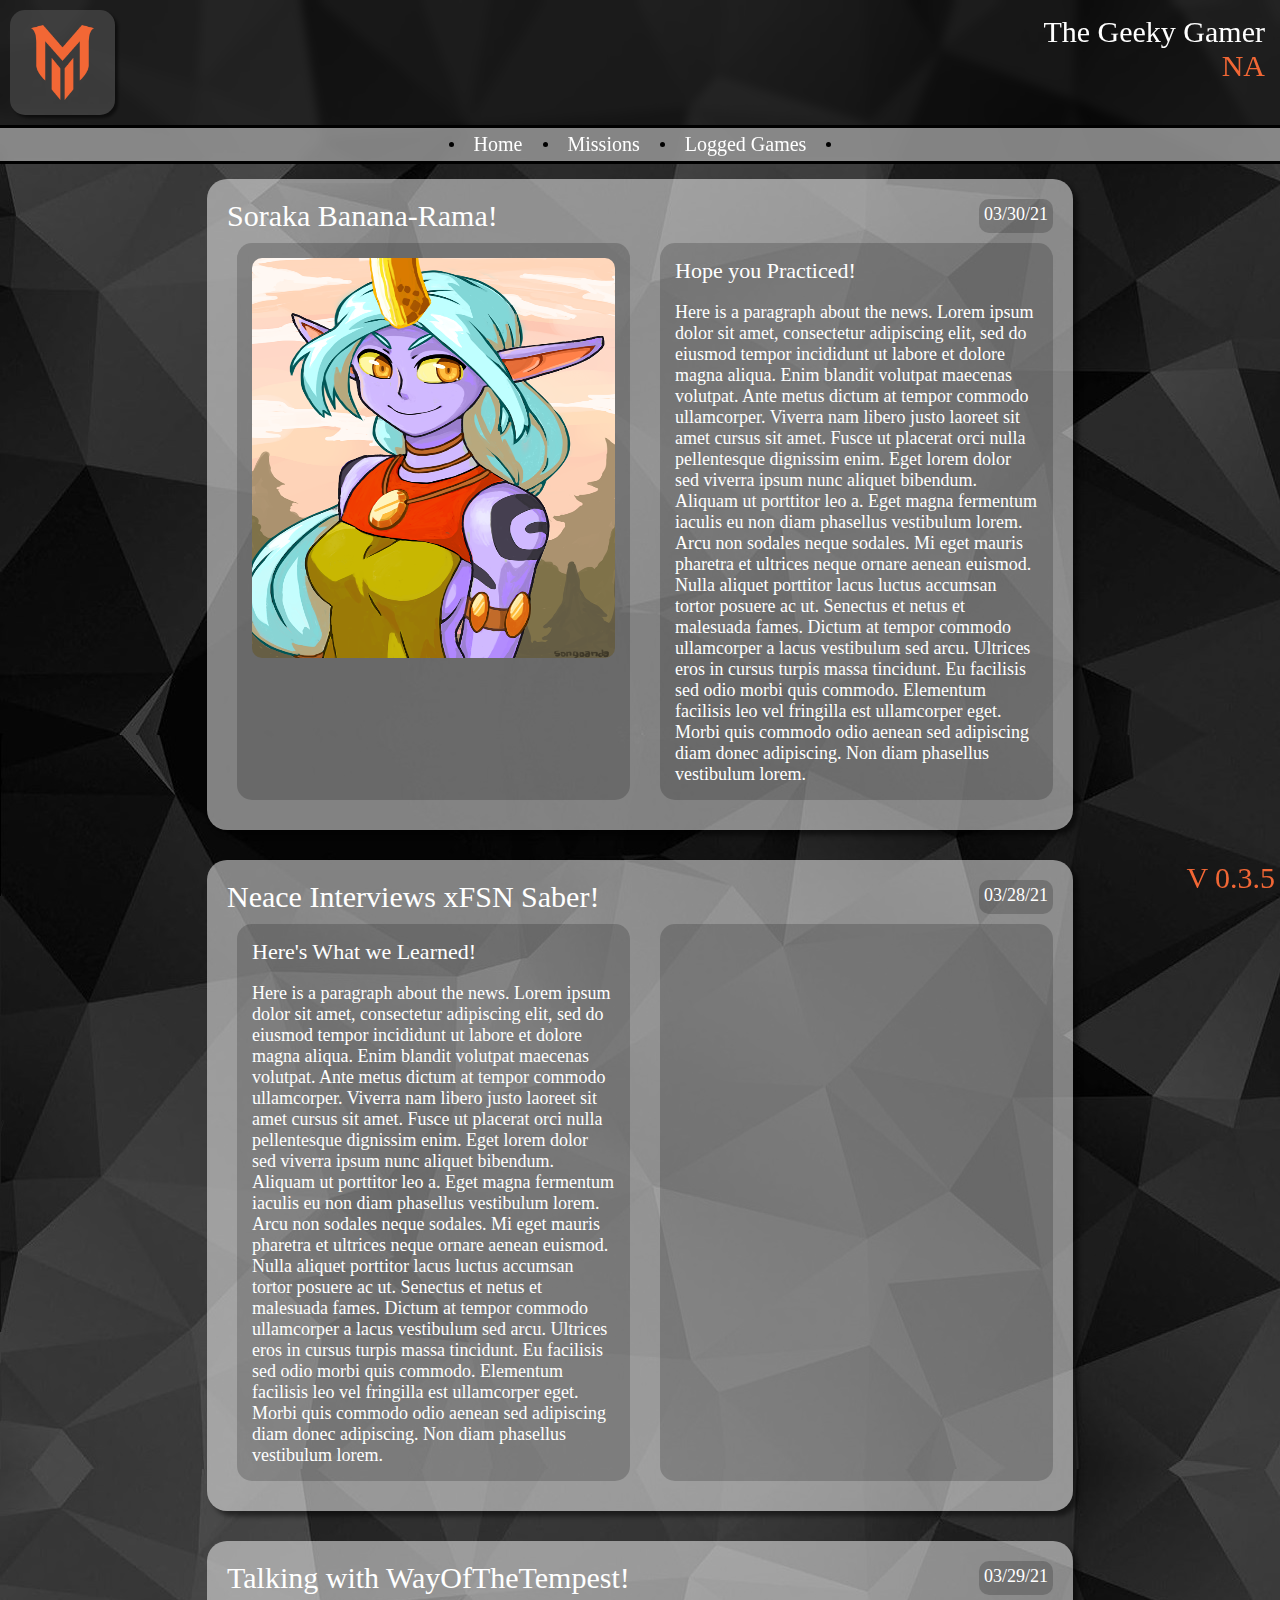
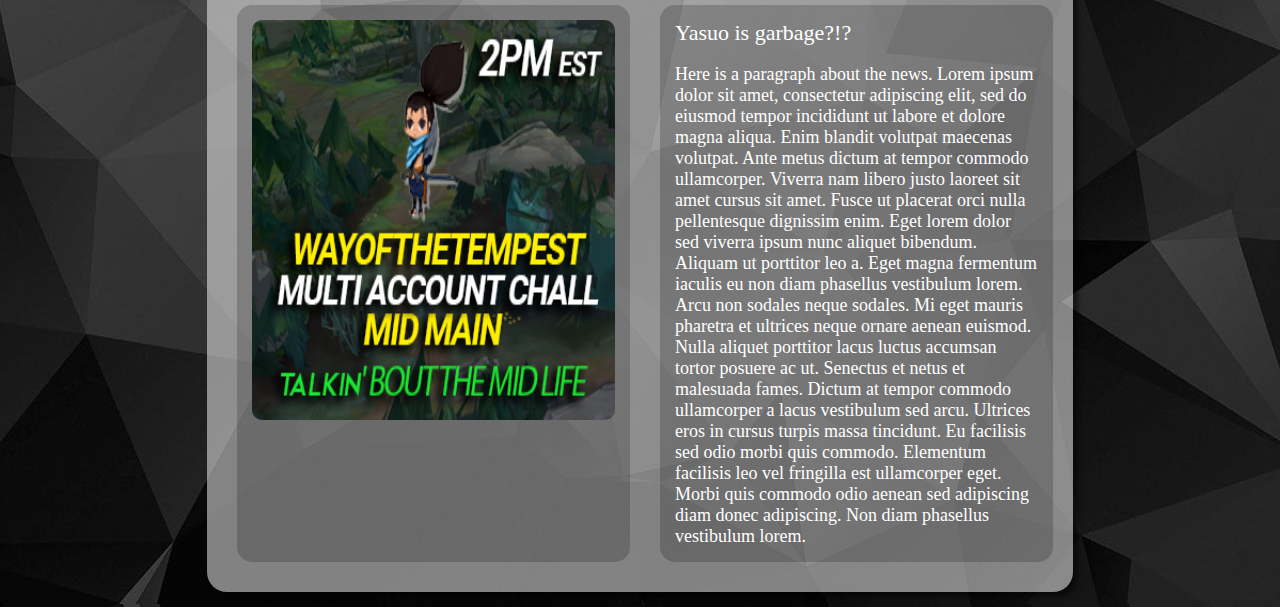
<file: index.html>
<!DOCTYPE=html>
<html>

<head>

	<title>Macro-Mentor Web App</title>
	<meta charset="utf-8">
	<link rel="stylesheet" href="style.css">
	<link rel="icon" href="logo.png">

</head>

<body>

	<header>
		
		<div class="header">

			<div class="header-div">

				<div class="text-div-left">
					<img src="logo.png">
				</div>

			</div>

			<div class="header-div">

				<div class="text-div-right">
					<span class="header-text">The Geeky Gamer</span><br/>
					<span class="header-text" style="color: #F26735;">NA</span>
				</div>

			</div>

			<div class="nav-div">

				<div class="link-container">
				
					<div class="link-bar"></div>

					<div class="nav-link">
						<a href="index.html">Home</a>
					</div>

					<div class="link-bar"></div>

					<div class="nav-link">
						<a href="missions.html">Missions</a>
					</div>

					<div class="link-bar"></div>
				
					<div class="nav-link">
						<a href="gamelogs.html">Logged Games</a>
					</div>

					<div class="link-bar"></div>
				
				</div>

			</div>

		</div>

	</header>

	<main>
		
		<div class="content-main">

			<div class="content-container">

				<div class="headline">

					<div>
						<span class="header-text">Soraka Banana-Rama!</span>
					</div>

					<div class="date-container">
						<span class="body-text">03/30/21</span>
					</div>

				</div>

				<div class="image-container">

					<div class="image-div">
						<img src="soraka.png">
					</div>

					<div class="description-div">
			
						<span class="header2-text">Hope you Practiced!</span>

						<div class="paragraph-container">
							<br><span class="body-text">
								Here is a paragraph about the news. Lorem ipsum dolor sit amet, consectetur adipiscing elit, 
								sed do eiusmod tempor incididunt ut labore et dolore magna aliqua. Enim blandit volutpat 
								maecenas volutpat. Ante metus dictum at tempor commodo ullamcorper. Viverra nam libero justo 
								laoreet sit amet cursus sit amet. Fusce ut placerat orci nulla pellentesque dignissim enim. 
								Eget lorem dolor sed viverra ipsum nunc aliquet bibendum. Aliquam ut porttitor leo a. Eget 
								magna fermentum iaculis eu non diam phasellus vestibulum lorem. Arcu non sodales neque 
								sodales. Mi eget mauris pharetra et ultrices neque ornare aenean euismod. Nulla aliquet 
								porttitor lacus luctus accumsan tortor posuere ac ut. Senectus et netus et malesuada fames. 
								Dictum at tempor commodo ullamcorper a lacus vestibulum sed arcu. Ultrices eros in cursus 
								turpis massa tincidunt. Eu facilisis sed odio morbi quis commodo. Elementum facilisis leo vel 
								fringilla est ullamcorper eget. Morbi quis commodo odio aenean sed adipiscing diam donec adipiscing. 
								Non diam phasellus vestibulum lorem.
							</span>
						</div>
				
					</div>
			
				</div>
			
			</div>

			<div class="content-container">

				<div class="headline">

					<div>
						<span class="header-text">Neace Interviews xFSN Saber!</span>
					</div>

					<div class="date-container">
						<span class="body-text">03/28/21</span>
					</div>

				</div>

				<div class="image-container">

					<div class="description-div">
			
						<span class="header2-text">Here's What we Learned!</span>

						<div class="paragraph-container">
							<br><span class="body-text">
								Here is a paragraph about the news. Lorem ipsum dolor sit amet, consectetur adipiscing elit, 
								sed do eiusmod tempor incididunt ut labore et dolore magna aliqua. Enim blandit volutpat 
								maecenas volutpat. Ante metus dictum at tempor commodo ullamcorper. Viverra nam libero justo 
								laoreet sit amet cursus sit amet. Fusce ut placerat orci nulla pellentesque dignissim enim. 
								Eget lorem dolor sed viverra ipsum nunc aliquet bibendum. Aliquam ut porttitor leo a. Eget 
								magna fermentum iaculis eu non diam phasellus vestibulum lorem. Arcu non sodales neque 
								sodales. Mi eget mauris pharetra et ultrices neque ornare aenean euismod. Nulla aliquet 
								porttitor lacus luctus accumsan tortor posuere ac ut. Senectus et netus et malesuada fames. 
								Dictum at tempor commodo ullamcorper a lacus vestibulum sed arcu. Ultrices eros in cursus 
								turpis massa tincidunt. Eu facilisis sed odio morbi quis commodo. Elementum facilisis leo vel 
								fringilla est ullamcorper eget. Morbi quis commodo odio aenean sed adipiscing diam donec adipiscing. 
								Non diam phasellus vestibulum lorem.
							</span>
						</div>
				
					</div>

					<div class="image-div">
						<iframe width="100%" height="100%" src="https://www.youtube.com/embed/CzTaiE0DEK4" title="YouTube video player" frameborder="0" allow="accelerometer; autoplay; clipboard-write; encrypted-media; gyroscope; picture-in-picture" allowfullscreen></iframe>
					</div>
			
				</div>
			
			</div>

			<div class="content-container">

				<div class="headline">

					<div>
						<span class="header-text">Talking with WayOfTheTempest!</span>
					</div>

					<div class="date-container">
						<span class="body-text">03/29/21</span>
					</div>

				</div>

				<div class="image-container">

					<div class="image-div">
						<img src="wayofthetempest.png">
					</div>

					<div class="description-div">
			
						<span class="header2-text">Yasuo is garbage?!?</span>

						<div class="paragraph-container">
							<br><span class="body-text">
								Here is a paragraph about the news. Lorem ipsum dolor sit amet, consectetur adipiscing elit, 
								sed do eiusmod tempor incididunt ut labore et dolore magna aliqua. Enim blandit volutpat 
								maecenas volutpat. Ante metus dictum at tempor commodo ullamcorper. Viverra nam libero justo 
								laoreet sit amet cursus sit amet. Fusce ut placerat orci nulla pellentesque dignissim enim. 
								Eget lorem dolor sed viverra ipsum nunc aliquet bibendum. Aliquam ut porttitor leo a. Eget 
								magna fermentum iaculis eu non diam phasellus vestibulum lorem. Arcu non sodales neque 
								sodales. Mi eget mauris pharetra et ultrices neque ornare aenean euismod. Nulla aliquet 
								porttitor lacus luctus accumsan tortor posuere ac ut. Senectus et netus et malesuada fames. 
								Dictum at tempor commodo ullamcorper a lacus vestibulum sed arcu. Ultrices eros in cursus 
								turpis massa tincidunt. Eu facilisis sed odio morbi quis commodo. Elementum facilisis leo vel 
								fringilla est ullamcorper eget. Morbi quis commodo odio aenean sed adipiscing diam donec adipiscing. 
								Non diam phasellus vestibulum lorem.
							</span>
						</div>
				
					</div>
			
				</div>
			
			</div>

		</div>

	</main>

	<footer>
		<div class="version-float header-text" style="color: #F26735;">V 0.3.5</div>
	</footer>

</body>

<script type="text/javascript" src="script.js"></script>

</html>
</file>
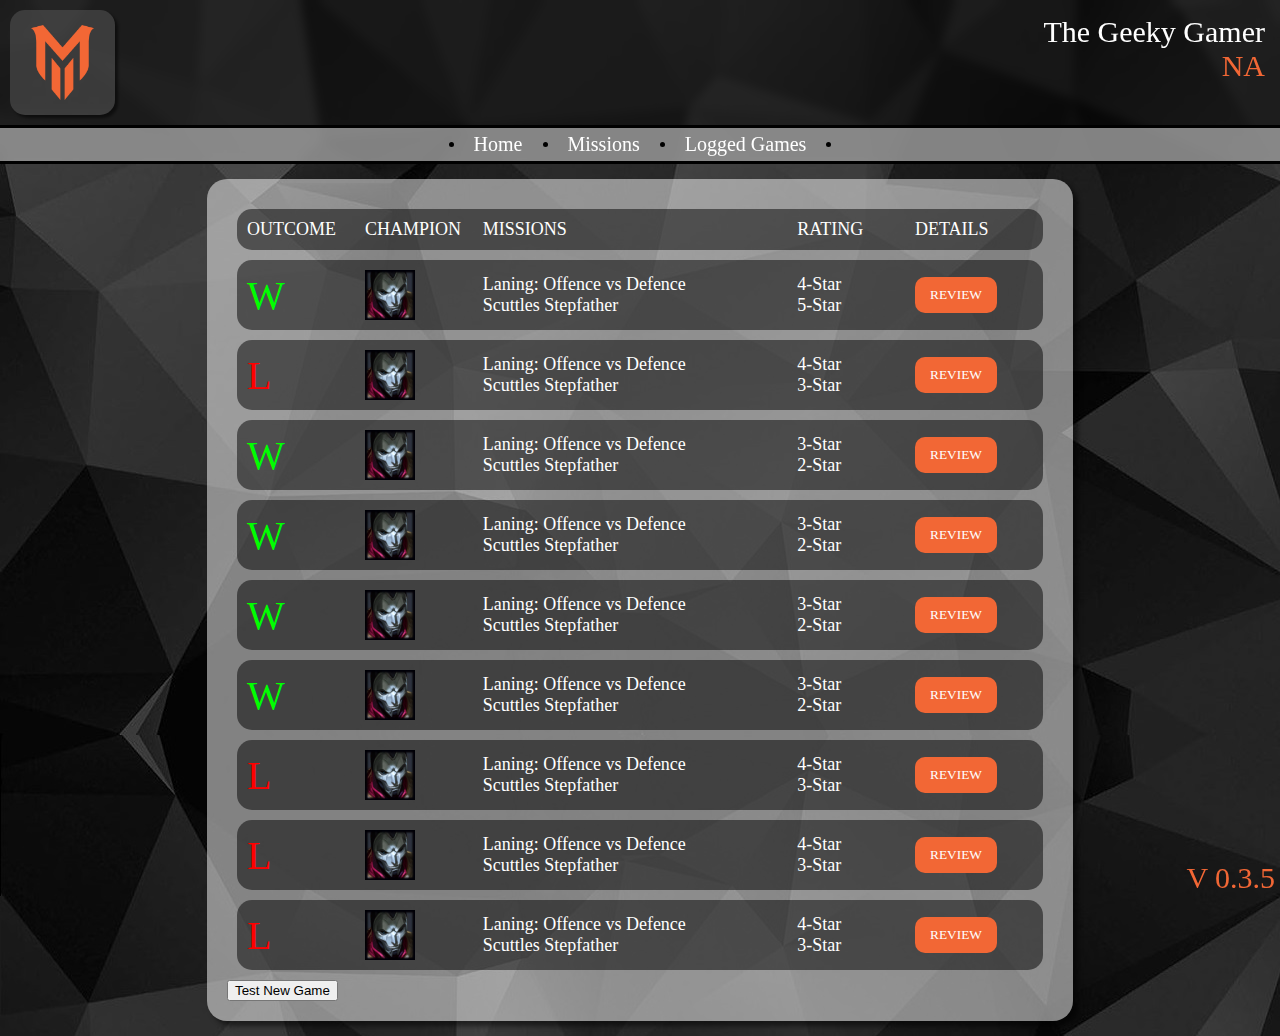
<file: gamelogs.html>
<!DOCTYPE=html>
<html>

<head>

	<title>Macro-Mentor Web App</title>
	<meta charset="utf-8">
	<link rel="stylesheet" href="style.css">
	<link rel="icon" href="logo.png">

</head>

<body>

	<div id="new-game-window">
		<div id="foreground-window">
			<form id="survey-form" method="POST" onSubmit="confirmPage" class="body-text">

				<div class="form-box" id="grid-00">
					<label id="dropdown-label" for="number">ROLE:</label>
					<select id="dropdown" required>
						<option selected value>TOP</option>
						<option value>BOT</option>
						<option value>MID</option>
						<option value>SUP</option>
						<option value>JNG</option>
					</select>
				</div>

				<div class="form-box" id="grid-01">
					<label id="name-label" for="name">Ranked:</label>
					<input type="checkbox" id="ranked" name="ranked" value="ranked" required><br>
					<label id="name-label" for="name">Victory:</label>
					<input type="checkbox" id="victory" name="victory" value="victory" required>
				</div>

				<div class="form-box" id="grid-02">
					<span>Rate and describe your main mission performance.</span>
					<input type="range" id="myRange" value="90">
					<br>
					<textarea class="textbox" id="short-response" required>
					</textarea>
				</div>

				<div class="form-box" id="grid-03">
					<span>Rate and describe your side mission performance.</span>
					<input type="range" id="myRange" value="90">
					<br>
					<textarea class="textbox" id="short-response" required>
					</textarea>
				</div>

				<div class="form-box" id="grid-04">
					<span>Key take-aways and general notes.</span><br>
					<textarea class="textbox" id="short-response" required>
					</textarea><br>
					<button type="button" id="submit-form" onclick="newGameWindow()">SUBMIT</button>
				</div>

			</form>
		</div>
	</div>

	<header>
		
		<div class="header">

			<div class="header-div">

				<div class="text-div-left">
					<img src="logo.png">
				</div>

			</div>

			<div class="header-div">

				<div class="text-div-right">
					<span class="header-text">The Geeky Gamer</span><br/>
					<span class="header-text" style="color: #F26735;">NA</span>
				</div>

			</div>

			<div class="nav-div">

				<div class="link-container">
				
					<div class="link-bar"></div>

					<div class="nav-link">
						<a href="index.html">Home</a>
					</div>

					<div class="link-bar"></div>

					<div class="nav-link">
						<a href="missions.html">Missions</a>
					</div>

					<div class="link-bar"></div>
				
					<div class="nav-link">
						<a href="gamelogs.html">Logged Games</a>
					</div>

					<div class="link-bar"></div>
				
				</div>

			</div>

		</div>

	</header>

	<main>
		
		<div class="content-main">

			<div class="content-container">

				<div class="game-log-title">

					<div>
						<span class="body-text">OUTCOME</span>
					</div>

					<div>
						<span class="body-text">CHAMPION</span>
					</div>

					<div>
						<span class="body-text">MISSIONS</span>
					</div>

					<div>
						<span class="body-text">RATING</span>
					</div>

					<div>
						<span class="body-text">DETAILS</span>
					</div>

				</div>

				<div class="game-log-container">

					<div class="game-log">

						<div class="log-column-one">
							<span style="font-size: 40px; color: #0f0;">W</span>
						</div>

						<div class="log-column-two">
							<img src="jhin.png">
						</div>

						<div class="log-column-three">
							<span class="body-text">Laning: Offence vs Defence</span><br>
							<span class="body-text">Scuttles Stepfather</span>
						</div>

						<div class="log-column-four">
							<span class="body-text">4-Star</span><br>
							<span class="body-text">5-Star</span>
						</div>

						<div class="log-column-five">
							<button type="button" id="review-game">REVIEW</button>
						</div>

					</div>

					<div id="review-log-window">

						<div class="review-grid-container">

							<div class="review-div" style="text-align: center;">
								<span class="header-text">MAIN MISSION:</span>
							</div>

							<div class="review-div">
								<span class="body-text">
									I felt like this game went really well. I pressured my laner constantly throughout the game.
									He couldn't step up to the wave without getting harrassed, I got ganked and backed off offence,
									which led to my shitting a brick mid-game. I still need to work on reacting faster to when my
									opponent makes a play.
								</span>
							</div>

						</div>

						<div class="review-grid-container">

							<div class="review-div" style="text-align: center;">
								<span class="header-text">SIDE MISSION:</span>
							</div>

							<div class="review-div">
								<span class="body-text">
									One good thing that comes with pairing these two missions is, when I am doing well with my
									offence/defence I can contest scuttle way easier. I won a lvl 3 fight and forced my laner to back,
									this gave me time to ping the jungler to scuttle and we killed the enemy jg and took scuttle. Not
									only did I make a play for myself, but gave the jg a lead as well. Great Game.
								</span>
							</div>

						</div>

						<div class="review-grid-container">
							
							<div class="review-div" style="text-align: center;">
								<span class="header-text">MATCH NOTES:</span>
							</div>
							
							<div class="review-div">
								<span class="body-text">
									Some key take aways from this match have to be my late game decision making. I kept the pace from my early game
									advantage. When focusing on being so decisive in lane it really opens up the ability to really
									start forcing things to happen later in the game. All in all a GREAT GAME. Thank you Neace!
								</span>
							</div>
						
						</div>
						
						<div class="review-grid-container review-violations">
							
							<span class="body-text vio-span" style="color: #F26735;">VIOLATIONS:</span>
							<span class="body-text vio-span">Camera Lock</span>
							<span class="body-text vio-span">Chatterbox</span>
							<span class="body-text vio-span">Hand Leveler</span>

						</div>

					</div>
				
				</div>

				<div class="game-log-container">

					<div class="game-log">

						<div class="log-column-one">
							<span style="font-size: 40px; color: #f00;">L</span>
						</div>

						<div class="log-column-two">
							<img src="jhin.png">
						</div>

						<div class="log-column-three">
							<span class="body-text">Laning: Offence vs Defence</span><br>
							<span class="body-text">Scuttles Stepfather</span>
						</div>

						<div class="log-column-four">
							<span class="body-text">4-Star</span><br>
							<span class="body-text">3-Star</span>
						</div>

						<div class="log-column-five">
							<button type="button" id="review-game">REVIEW</button>
						</div>

					</div>

					<div id="review-log-window">

						<div class="review-grid-container">

							<div class="review-div" style="text-align: center;">
								<span class="header-text">MAIN MISSION:</span>
							</div>

							<div class="review-div">
								<span class="body-text">
									I felt like this game went really well. I pressured my laner constantly throughout the game.
									He couldn't step up to the wave without getting harrassed, I got ganked and backed off offence,
									which led to my shitting a brick mid-game. I still need to work on reacting faster to when my
									opponent makes a play.
								</span>
							</div>

						</div>

						<div class="review-grid-container">

							<div class="review-div" style="text-align: center;">
								<span class="header-text">SIDE MISSION:</span>
							</div>

							<div class="review-div">
								<span class="body-text">
									One good thing that comes with pairing these two missions is, when I am doing well with my
									offence/defence I can contest scuttle way easier. I won a lvl 3 fight and forced my laner to back,
									this gave me time to ping the jungler to scuttle and we killed the enemy jg and took scuttle. Not
									only did I make a play for myself, but gave the jg a lead as well. Great Game.
								</span>
							</div>

						</div>

						<div class="review-grid-container">
							
							<div class="review-div" style="text-align: center;">
								<span class="header-text">MATCH NOTES:</span>
							</div>
							
							<div class="review-div">
								<span class="body-text">
									Some key take aways from this match have to be my late game decision making. I kept the pace from my early game
									advantage. When focusing on being so decisive in lane it really opens up the ability to really
									start forcing things to happen later in the game. All in all a GREAT GAME. Thank you Neace!
								</span>
							</div>
						
						</div>
						
						<div class="review-grid-container review-violations">
							
							<span class="body-text vio-span" style="color: #F26735;">VIOLATIONS:</span>
							<span class="body-text vio-span">Camera Lock</span>
							<span class="body-text vio-span">Chatterbox</span>
							<span class="body-text vio-span">Hand Leveler</span>

						</div>

					</div>

				</div>

				<div class="game-log-container">
					
					<div class="game-log">

						<div class="log-column-one">
							<span style="font-size: 40px; color: #0f0;">W</span>
						</div>

						<div class="log-column-two">
							<img src="jhin.png">
						</div>

						<div class="log-column-three">
							<span class="body-text">Laning: Offence vs Defence</span><br>
							<span class="body-text">Scuttles Stepfather</span>
						</div>

						<div class="log-column-four">
							<span class="body-text">3-Star</span><br>
							<span class="body-text">2-Star</span>
						</div>

						<div class="log-column-five">
							<button type="button" id="review-game">REVIEW</button>
						</div>

					</div>

					<div id="review-log-window">

						<div class="review-grid-container">

							<div class="review-div" style="text-align: center;">
								<span class="header-text">MAIN MISSION:</span>
							</div>

							<div class="review-div">
								<span class="body-text">
									I felt like this game went really well. I pressured my laner constantly throughout the game.
									He couldn't step up to the wave without getting harrassed, I got ganked and backed off offence,
									which led to my shitting a brick mid-game. I still need to work on reacting faster to when my
									opponent makes a play.
								</span>
							</div>

						</div>

						<div class="review-grid-container">

							<div class="review-div" style="text-align: center;">
								<span class="header-text">SIDE MISSION:</span>
							</div>

							<div class="review-div">
								<span class="body-text">
									One good thing that comes with pairing these two missions is, when I am doing well with my
									offence/defence I can contest scuttle way easier. I won a lvl 3 fight and forced my laner to back,
									this gave me time to ping the jungler to scuttle and we killed the enemy jg and took scuttle. Not
									only did I make a play for myself, but gave the jg a lead as well. Great Game.
								</span>
							</div>

						</div>

						<div class="review-grid-container">
							
							<div class="review-div" style="text-align: center;">
								<span class="header-text">MATCH NOTES:</span>
							</div>
							
							<div class="review-div">
								<span class="body-text">
									Some key take aways from this match have to be my late game decision making. I kept the pace from my early game
									advantage. When focusing on being so decisive in lane it really opens up the ability to really
									start forcing things to happen later in the game. All in all a GREAT GAME. Thank you Neace!
								</span>
							</div>
						
						</div>
						
						<div class="review-grid-container review-violations">
							
							<span class="body-text vio-span" style="color: #F26735;">VIOLATIONS:</span>
							<span class="body-text vio-span">Camera Lock</span>
							<span class="body-text vio-span">Chatterbox</span>
							<span class="body-text vio-span">Hand Leveler</span>

						</div>

					</div>

				</div>

				<div class="game-log-container">
					
					<div class="game-log">

						<div class="log-column-one">
							<span style="font-size: 40px; color: #0f0;">W</span>
						</div>

						<div class="log-column-two">
							<img src="jhin.png">
						</div>

						<div class="log-column-three">
							<span class="body-text">Laning: Offence vs Defence</span><br>
							<span class="body-text">Scuttles Stepfather</span>
						</div>

						<div class="log-column-four">
							<span class="body-text">3-Star</span><br>
							<span class="body-text">2-Star</span>
						</div>

						<div class="log-column-five">
							<button type="button" id="review-game">REVIEW</button>
						</div>

					</div>

					<div id="review-log-window">

						<div class="review-grid-container">

							<div class="review-div" style="text-align: center;">
								<span class="header-text">MAIN MISSION:</span>
							</div>

							<div class="review-div">
								<span class="body-text">
									I felt like this game went really well. I pressured my laner constantly throughout the game.
									He couldn't step up to the wave without getting harrassed, I got ganked and backed off offence,
									which led to my shitting a brick mid-game. I still need to work on reacting faster to when my
									opponent makes a play.
								</span>
							</div>

						</div>

						<div class="review-grid-container">

							<div class="review-div" style="text-align: center;">
								<span class="header-text">SIDE MISSION:</span>
							</div>

							<div class="review-div">
								<span class="body-text">
									One good thing that comes with pairing these two missions is, when I am doing well with my
									offence/defence I can contest scuttle way easier. I won a lvl 3 fight and forced my laner to back,
									this gave me time to ping the jungler to scuttle and we killed the enemy jg and took scuttle. Not
									only did I make a play for myself, but gave the jg a lead as well. Great Game.
								</span>
							</div>

						</div>

						<div class="review-grid-container">
							
							<div class="review-div" style="text-align: center;">
								<span class="header-text">MATCH NOTES:</span>
							</div>
							
							<div class="review-div">
								<span class="body-text">
									Some key take aways from this match have to be my late game decision making. I kept the pace from my early game
									advantage. When focusing on being so decisive in lane it really opens up the ability to really
									start forcing things to happen later in the game. All in all a GREAT GAME. Thank you Neace!
								</span>
							</div>
						
						</div>
						
						<div class="review-grid-container review-violations">
							
							<span class="body-text vio-span" style="color: #F26735;">VIOLATIONS:</span>
							<span class="body-text vio-span">Camera Lock</span>
							<span class="body-text vio-span">Chatterbox</span>
							<span class="body-text vio-span">Hand Leveler</span>

						</div>

					</div>

				</div>

				<div class="game-log-container">
					
					<div class="game-log">

						<div class="log-column-one">
							<span style="font-size: 40px; color: #0f0;">W</span>
						</div>

						<div class="log-column-two">
							<img src="jhin.png">
						</div>

						<div class="log-column-three">
							<span class="body-text">Laning: Offence vs Defence</span><br>
							<span class="body-text">Scuttles Stepfather</span>
						</div>

						<div class="log-column-four">
							<span class="body-text">3-Star</span><br>
							<span class="body-text">2-Star</span>
						</div>

						<div class="log-column-five">
							<button type="button" id="review-game">REVIEW</button>
						</div>

					</div>

					<div id="review-log-window">

						<div class="review-grid-container">

							<div class="review-div" style="text-align: center;">
								<span class="header-text">MAIN MISSION:</span>
							</div>

							<div class="review-div">
								<span class="body-text">
									I felt like this game went really well. I pressured my laner constantly throughout the game.
									He couldn't step up to the wave without getting harrassed, I got ganked and backed off offence,
									which led to my shitting a brick mid-game. I still need to work on reacting faster to when my
									opponent makes a play.
								</span>
							</div>

						</div>

						<div class="review-grid-container">

							<div class="review-div" style="text-align: center;">
								<span class="header-text">SIDE MISSION:</span>
							</div>

							<div class="review-div">
								<span class="body-text">
									One good thing that comes with pairing these two missions is, when I am doing well with my
									offence/defence I can contest scuttle way easier. I won a lvl 3 fight and forced my laner to back,
									this gave me time to ping the jungler to scuttle and we killed the enemy jg and took scuttle. Not
									only did I make a play for myself, but gave the jg a lead as well. Great Game.
								</span>
							</div>

						</div>

						<div class="review-grid-container">
							
							<div class="review-div" style="text-align: center;">
								<span class="header-text">MATCH NOTES:</span>
							</div>
							
							<div class="review-div">
								<span class="body-text">
									Some key take aways from this match have to be my late game decision making. I kept the pace from my early game
									advantage. When focusing on being so decisive in lane it really opens up the ability to really
									start forcing things to happen later in the game. All in all a GREAT GAME. Thank you Neace!
								</span>
							</div>
						
						</div>
						
						<div class="review-grid-container review-violations">
							
							<span class="body-text vio-span" style="color: #F26735;">VIOLATIONS:</span>
							<span class="body-text vio-span">Camera Lock</span>
							<span class="body-text vio-span">Chatterbox</span>
							<span class="body-text vio-span">Hand Leveler</span>

						</div>

					</div>

				</div>

				<div class="game-log-container">
					
					<div class="game-log">

						<div class="log-column-one">
							<span style="font-size: 40px; color: #0f0;">W</span>
						</div>

						<div class="log-column-two">
							<img src="jhin.png">
						</div>

						<div class="log-column-three">
							<span class="body-text">Laning: Offence vs Defence</span><br>
							<span class="body-text">Scuttles Stepfather</span>
						</div>

						<div class="log-column-four">
							<span class="body-text">3-Star</span><br>
							<span class="body-text">2-Star</span>
						</div>

						<div class="log-column-five">
							<button type="button" id="review-game">REVIEW</button>
						</div>

					</div>

					<div id="review-log-window">

						<div class="review-grid-container">

							<div class="review-div" style="text-align: center;">
								<span class="header-text">MAIN MISSION:</span>
							</div>

							<div class="review-div">
								<span class="body-text">
									I felt like this game went really well. I pressured my laner constantly throughout the game.
									He couldn't step up to the wave without getting harrassed, I got ganked and backed off offence,
									which led to my shitting a brick mid-game. I still need to work on reacting faster to when my
									opponent makes a play.
								</span>
							</div>

						</div>

						<div class="review-grid-container">

							<div class="review-div" style="text-align: center;">
								<span class="header-text">SIDE MISSION:</span>
							</div>

							<div class="review-div">
								<span class="body-text">
									One good thing that comes with pairing these two missions is, when I am doing well with my
									offence/defence I can contest scuttle way easier. I won a lvl 3 fight and forced my laner to back,
									this gave me time to ping the jungler to scuttle and we killed the enemy jg and took scuttle. Not
									only did I make a play for myself, but gave the jg a lead as well. Great Game.
								</span>
							</div>

						</div>

						<div class="review-grid-container">
							
							<div class="review-div" style="text-align: center;">
								<span class="header-text">MATCH NOTES:</span>
							</div>
							
							<div class="review-div">
								<span class="body-text">
									Some key take aways from this match have to be my late game decision making. I kept the pace from my early game
									advantage. When focusing on being so decisive in lane it really opens up the ability to really
									start forcing things to happen later in the game. All in all a GREAT GAME. Thank you Neace!
								</span>
							</div>
						
						</div>
						
						<div class="review-grid-container review-violations">
							
							<span class="body-text vio-span" style="color: #F26735;">VIOLATIONS:</span>
							<span class="body-text vio-span">Camera Lock</span>
							<span class="body-text vio-span">Chatterbox</span>
							<span class="body-text vio-span">Hand Leveler</span>

						</div>

					</div>

				</div>

				<div class="game-log-container">

					<div class="game-log">

						<div class="log-column-one">
							<span style="font-size: 40px; color: #f00;">L</span>
						</div>

						<div class="log-column-two">
							<img src="jhin.png">
						</div>

						<div class="log-column-three">
							<span class="body-text">Laning: Offence vs Defence</span><br>
							<span class="body-text">Scuttles Stepfather</span>
						</div>

						<div class="log-column-four">
							<span class="body-text">4-Star</span><br>
							<span class="body-text">3-Star</span>
						</div>

						<div class="log-column-five">
							<button type="button" id="review-game">REVIEW</button>
						</div>

					</div>

					<div id="review-log-window">

						<div class="review-grid-container">

							<div class="review-div" style="text-align: center;">
								<span class="header-text">MAIN MISSION:</span>
							</div>

							<div class="review-div">
								<span class="body-text">
									I felt like this game went really well. I pressured my laner constantly throughout the game.
									He couldn't step up to the wave without getting harrassed, I got ganked and backed off offence,
									which led to my shitting a brick mid-game. I still need to work on reacting faster to when my
									opponent makes a play.
								</span>
							</div>

						</div>

						<div class="review-grid-container">

							<div class="review-div" style="text-align: center;">
								<span class="header-text">SIDE MISSION:</span>
							</div>

							<div class="review-div">
								<span class="body-text">
									One good thing that comes with pairing these two missions is, when I am doing well with my
									offence/defence I can contest scuttle way easier. I won a lvl 3 fight and forced my laner to back,
									this gave me time to ping the jungler to scuttle and we killed the enemy jg and took scuttle. Not
									only did I make a play for myself, but gave the jg a lead as well. Great Game.
								</span>
							</div>

						</div>

						<div class="review-grid-container">
							
							<div class="review-div" style="text-align: center;">
								<span class="header-text">MATCH NOTES:</span>
							</div>
							
							<div class="review-div">
								<span class="body-text">
									Some key take aways from this match have to be my late game decision making. I kept the pace from my early game
									advantage. When focusing on being so decisive in lane it really opens up the ability to really
									start forcing things to happen later in the game. All in all a GREAT GAME. Thank you Neace!
								</span>
							</div>
						
						</div>
						
						<div class="review-grid-container review-violations">
							
							<span class="body-text vio-span" style="color: #F26735;">VIOLATIONS:</span>
							<span class="body-text vio-span">Camera Lock</span>
							<span class="body-text vio-span">Chatterbox</span>
							<span class="body-text vio-span">Hand Leveler</span>

						</div>

					</div>

				</div>

				<div class="game-log-container">

					<div class="game-log">

						<div class="log-column-one">
							<span style="font-size: 40px; color: #f00;">L</span>
						</div>

						<div class="log-column-two">
							<img src="jhin.png">
						</div>

						<div class="log-column-three">
							<span class="body-text">Laning: Offence vs Defence</span><br>
							<span class="body-text">Scuttles Stepfather</span>
						</div>

						<div class="log-column-four">
							<span class="body-text">4-Star</span><br>
							<span class="body-text">3-Star</span>
						</div>

						<div class="log-column-five">
							<button type="button" id="review-game">REVIEW</button>
						</div>

					</div>

					<div id="review-log-window">

						<div class="review-grid-container">

							<div class="review-div" style="text-align: center;">
								<span class="header-text">MAIN MISSION:</span>
							</div>

							<div class="review-div">
								<span class="body-text">
									I felt like this game went really well. I pressured my laner constantly throughout the game.
									He couldn't step up to the wave without getting harrassed, I got ganked and backed off offence,
									which led to my shitting a brick mid-game. I still need to work on reacting faster to when my
									opponent makes a play.
								</span>
							</div>

						</div>

						<div class="review-grid-container">

							<div class="review-div" style="text-align: center;">
								<span class="header-text">SIDE MISSION:</span>
							</div>

							<div class="review-div">
								<span class="body-text">
									One good thing that comes with pairing these two missions is, when I am doing well with my
									offence/defence I can contest scuttle way easier. I won a lvl 3 fight and forced my laner to back,
									this gave me time to ping the jungler to scuttle and we killed the enemy jg and took scuttle. Not
									only did I make a play for myself, but gave the jg a lead as well. Great Game.
								</span>
							</div>

						</div>

						<div class="review-grid-container">
							
							<div class="review-div" style="text-align: center;">
								<span class="header-text">MATCH NOTES:</span>
							</div>
							
							<div class="review-div">
								<span class="body-text">
									Some key take aways from this match have to be my late game decision making. I kept the pace from my early game
									advantage. When focusing on being so decisive in lane it really opens up the ability to really
									start forcing things to happen later in the game. All in all a GREAT GAME. Thank you Neace!
								</span>
							</div>
						
						</div>
						
						<div class="review-grid-container review-violations">
							
							<span class="body-text vio-span" style="color: #F26735;">VIOLATIONS:</span>
							<span class="body-text vio-span">Camera Lock</span>
							<span class="body-text vio-span">Chatterbox</span>
							<span class="body-text vio-span">Hand Leveler</span>

						</div>

					</div>

				</div>

				<div class="game-log-container">

					<div class="game-log">

						<div class="log-column-one">
							<span style="font-size: 40px; color: #f00;">L</span>
						</div>

						<div class="log-column-two">
							<img src="jhin.png">
						</div>

						<div class="log-column-three">
							<span class="body-text">Laning: Offence vs Defence</span><br>
							<span class="body-text">Scuttles Stepfather</span>
						</div>

						<div class="log-column-four">
							<span class="body-text">4-Star</span><br>
							<span class="body-text">3-Star</span>
						</div>

						<div class="log-column-five">
							<button type="button" id="review-game">REVIEW</button>
						</div>

					</div>

					<div id="review-log-window">

						<div class="review-grid-container">

							<div class="review-div" style="text-align: center;">
								<span class="header-text">MAIN MISSION:</span>
							</div>

							<div class="review-div">
								<span class="body-text">
									I felt like this game went really well. I pressured my laner constantly throughout the game.
									He couldn't step up to the wave without getting harrassed, I got ganked and backed off offence,
									which led to my shitting a brick mid-game. I still need to work on reacting faster to when my
									opponent makes a play.
								</span>
							</div>

						</div>

						<div class="review-grid-container">

							<div class="review-div" style="text-align: center;">
								<span class="header-text">SIDE MISSION:</span>
							</div>

							<div class="review-div">
								<span class="body-text">
									One good thing that comes with pairing these two missions is, when I am doing well with my
									offence/defence I can contest scuttle way easier. I won a lvl 3 fight and forced my laner to back,
									this gave me time to ping the jungler to scuttle and we killed the enemy jg and took scuttle. Not
									only did I make a play for myself, but gave the jg a lead as well. Great Game.
								</span>
							</div>

						</div>

						<div class="review-grid-container">
							
							<div class="review-div" style="text-align: center;">
								<span class="header-text">MATCH NOTES:</span>
							</div>
							
							<div class="review-div">
								<span class="body-text">
									Some key take aways from this match have to be my late game decision making. I kept the pace from my early game
									advantage. When focusing on being so decisive in lane it really opens up the ability to really
									start forcing things to happen later in the game. All in all a GREAT GAME. Thank you Neace!
								</span>
							</div>
						
						</div>
						
						<div class="review-grid-container review-violations">
							
							<span class="body-text vio-span" style="color: #F26735;">VIOLATIONS:</span>
							<span class="body-text vio-span">Camera Lock</span>
							<span class="body-text vio-span">Chatterbox</span>
							<span class="body-text vio-span">Hand Leveler</span>

						</div>

					</div>

				</div>

				<button type="button" id="test-new-game">Test New Game</button>

			</div>

		</div>

	</main>

	<footer>
		<div class="version-float header-text" style="color: #F26735;">V 0.3.5</div>
	</footer>

</body>

<script type="text/javascript" src="script.js"></script>

</html>
</file>
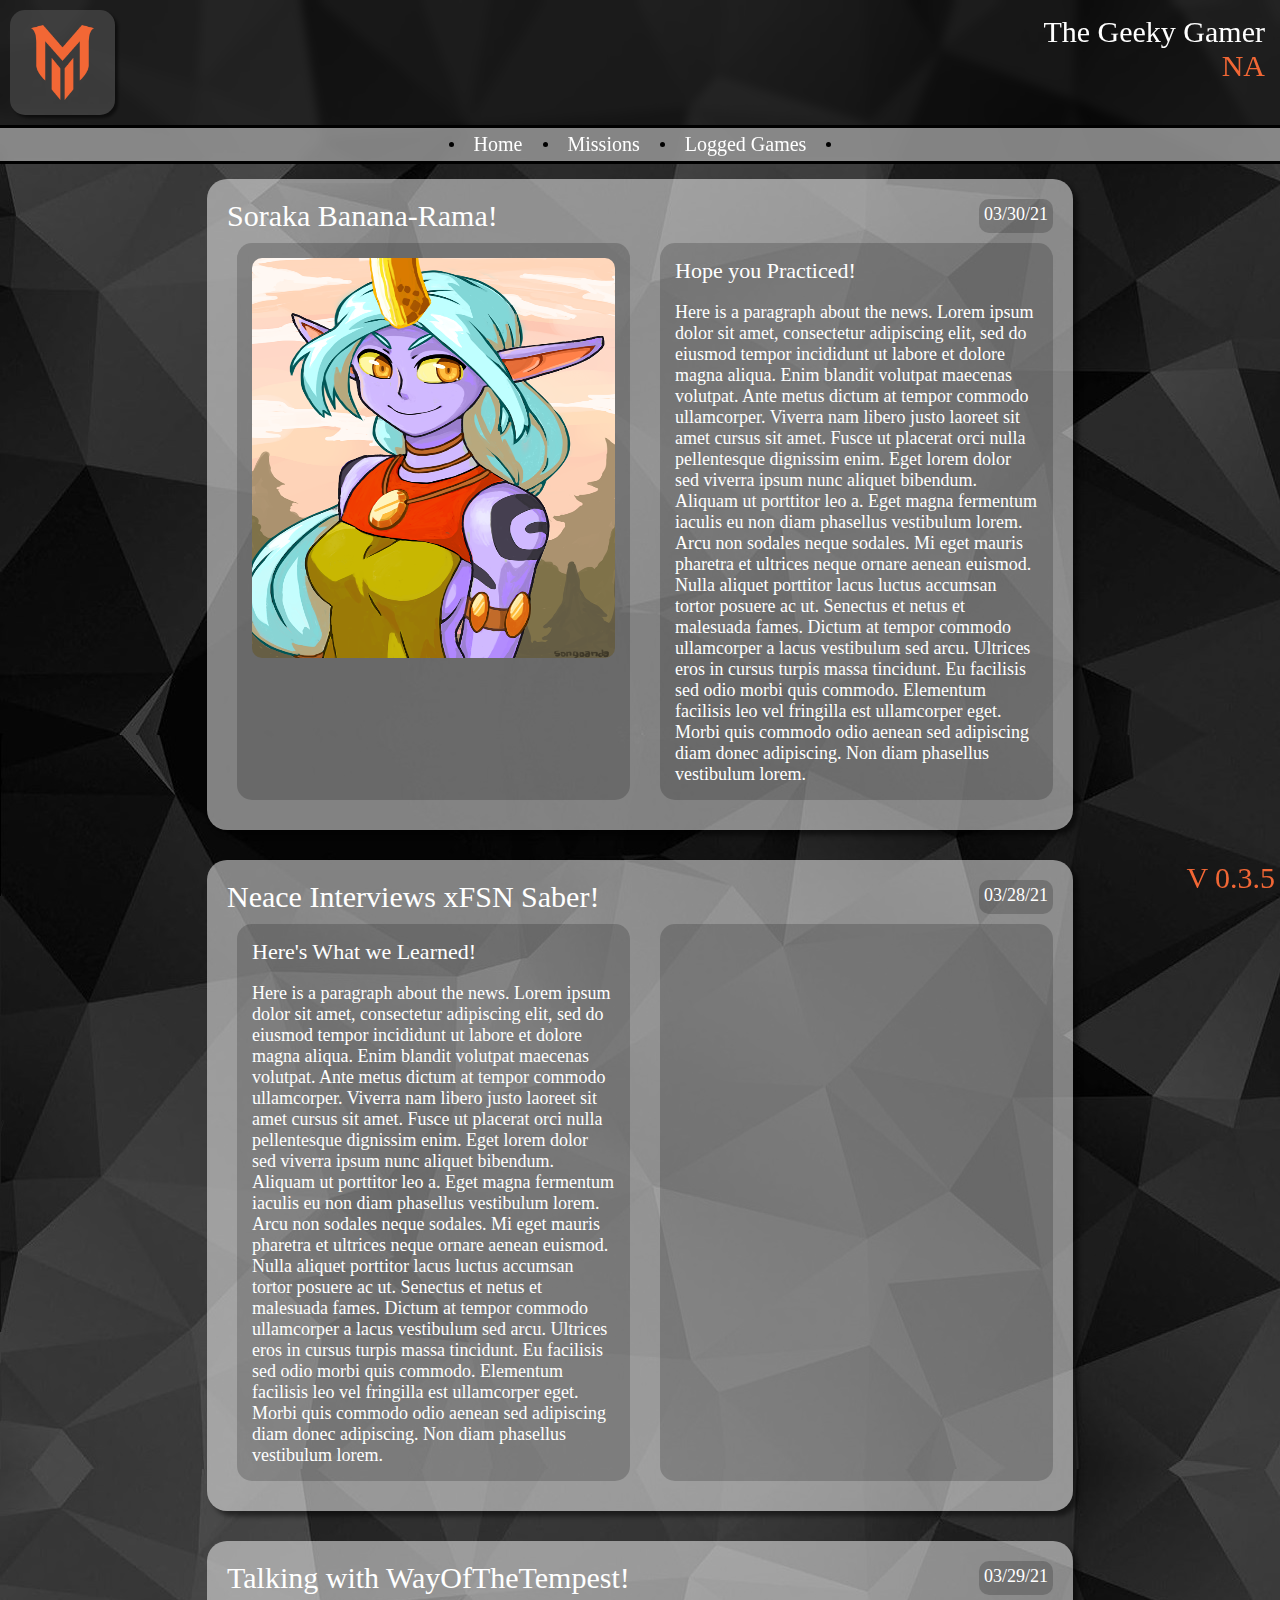
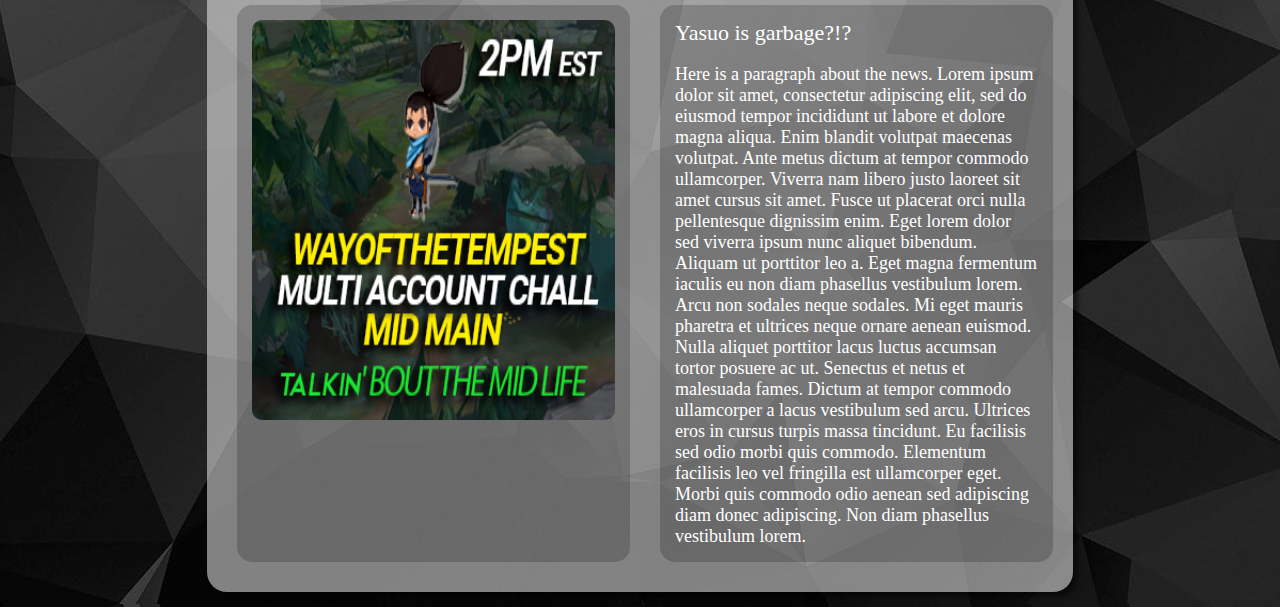
<file: home.html>
<!DOCTYPE=html>
<html>

<head>

	<title>Macro-Mentor Web App</title>
	<meta charset="utf-8">
	<link rel="stylesheet" href="style.css">
	<link rel="icon" href="logo.png">

</head>

<body>

	<header>
		
		<div class="header">

			<div class="header-div">

				<div class="text-div-left">
					<img src="logo.png">
				</div>

			</div>

			<div class="header-div">

				<div class="text-div-right">
					<span class="header-text">The Geeky Gamer</span><br/>
					<span class="header-text" style="color: #F26735;">NA</span>
				</div>

			</div>

			<div class="nav-div">

				<div class="link-container">
				
					<div class="link-bar"></div>

					<div class="nav-link">
						<a href="home.html">Home</a>
					</div>

					<div class="link-bar"></div>

					<div class="nav-link">
						<a href="missions.html">Missions</a>
					</div>

					<div class="link-bar"></div>
				
					<div class="nav-link">
						<a href="gamelogs.html">Logged Games</a>
					</div>

					<div class="link-bar"></div>
				
				</div>

			</div>

		</div>

	</header>

	<main>
		
		<div class="content-main">

			<div class="content-container">

				<div class="headline">

					<div>
						<span class="header-text">Soraka Banana-Rama!</span>
					</div>

					<div class="date-container">
						<span class="body-text">03/30/21</span>
					</div>

				</div>

				<div class="image-container">

					<div class="image-div">
						<img src="soraka.png">
					</div>

					<div class="description-div">
			
						<span class="header2-text">Hope you Practiced!</span>

						<div class="paragraph-container">
							<br><span class="body-text">
								Here is a paragraph about the news. Lorem ipsum dolor sit amet, consectetur adipiscing elit, 
								sed do eiusmod tempor incididunt ut labore et dolore magna aliqua. Enim blandit volutpat 
								maecenas volutpat. Ante metus dictum at tempor commodo ullamcorper. Viverra nam libero justo 
								laoreet sit amet cursus sit amet. Fusce ut placerat orci nulla pellentesque dignissim enim. 
								Eget lorem dolor sed viverra ipsum nunc aliquet bibendum. Aliquam ut porttitor leo a. Eget 
								magna fermentum iaculis eu non diam phasellus vestibulum lorem. Arcu non sodales neque 
								sodales. Mi eget mauris pharetra et ultrices neque ornare aenean euismod. Nulla aliquet 
								porttitor lacus luctus accumsan tortor posuere ac ut. Senectus et netus et malesuada fames. 
								Dictum at tempor commodo ullamcorper a lacus vestibulum sed arcu. Ultrices eros in cursus 
								turpis massa tincidunt. Eu facilisis sed odio morbi quis commodo. Elementum facilisis leo vel 
								fringilla est ullamcorper eget. Morbi quis commodo odio aenean sed adipiscing diam donec adipiscing. 
								Non diam phasellus vestibulum lorem.
							</span>
						</div>
				
					</div>
			
				</div>
			
			</div>

			<div class="content-container">

				<div class="headline">

					<div>
						<span class="header-text">Neace Interviews xFSN Saber!</span>
					</div>

					<div class="date-container">
						<span class="body-text">03/28/21</span>
					</div>

				</div>

				<div class="image-container">

					<div class="description-div">
			
						<span class="header2-text">Here's What we Learned!</span>

						<div class="paragraph-container">
							<br><span class="body-text">
								Here is a paragraph about the news. Lorem ipsum dolor sit amet, consectetur adipiscing elit, 
								sed do eiusmod tempor incididunt ut labore et dolore magna aliqua. Enim blandit volutpat 
								maecenas volutpat. Ante metus dictum at tempor commodo ullamcorper. Viverra nam libero justo 
								laoreet sit amet cursus sit amet. Fusce ut placerat orci nulla pellentesque dignissim enim. 
								Eget lorem dolor sed viverra ipsum nunc aliquet bibendum. Aliquam ut porttitor leo a. Eget 
								magna fermentum iaculis eu non diam phasellus vestibulum lorem. Arcu non sodales neque 
								sodales. Mi eget mauris pharetra et ultrices neque ornare aenean euismod. Nulla aliquet 
								porttitor lacus luctus accumsan tortor posuere ac ut. Senectus et netus et malesuada fames. 
								Dictum at tempor commodo ullamcorper a lacus vestibulum sed arcu. Ultrices eros in cursus 
								turpis massa tincidunt. Eu facilisis sed odio morbi quis commodo. Elementum facilisis leo vel 
								fringilla est ullamcorper eget. Morbi quis commodo odio aenean sed adipiscing diam donec adipiscing. 
								Non diam phasellus vestibulum lorem.
							</span>
						</div>
				
					</div>

					<div class="image-div">
						<iframe width="100%" height="100%" src="https://www.youtube.com/embed/CzTaiE0DEK4" title="YouTube video player" frameborder="0" allow="accelerometer; autoplay; clipboard-write; encrypted-media; gyroscope; picture-in-picture" allowfullscreen></iframe>
					</div>
			
				</div>
			
			</div>

			<div class="content-container">

				<div class="headline">

					<div>
						<span class="header-text">Talking with WayOfTheTempest!</span>
					</div>

					<div class="date-container">
						<span class="body-text">03/29/21</span>
					</div>

				</div>

				<div class="image-container">

					<div class="image-div">
						<img src="wayofthetempest.png">
					</div>

					<div class="description-div">
			
						<span class="header2-text">Yasuo is garbage?!?</span>

						<div class="paragraph-container">
							<br><span class="body-text">
								Here is a paragraph about the news. Lorem ipsum dolor sit amet, consectetur adipiscing elit, 
								sed do eiusmod tempor incididunt ut labore et dolore magna aliqua. Enim blandit volutpat 
								maecenas volutpat. Ante metus dictum at tempor commodo ullamcorper. Viverra nam libero justo 
								laoreet sit amet cursus sit amet. Fusce ut placerat orci nulla pellentesque dignissim enim. 
								Eget lorem dolor sed viverra ipsum nunc aliquet bibendum. Aliquam ut porttitor leo a. Eget 
								magna fermentum iaculis eu non diam phasellus vestibulum lorem. Arcu non sodales neque 
								sodales. Mi eget mauris pharetra et ultrices neque ornare aenean euismod. Nulla aliquet 
								porttitor lacus luctus accumsan tortor posuere ac ut. Senectus et netus et malesuada fames. 
								Dictum at tempor commodo ullamcorper a lacus vestibulum sed arcu. Ultrices eros in cursus 
								turpis massa tincidunt. Eu facilisis sed odio morbi quis commodo. Elementum facilisis leo vel 
								fringilla est ullamcorper eget. Morbi quis commodo odio aenean sed adipiscing diam donec adipiscing. 
								Non diam phasellus vestibulum lorem.
							</span>
						</div>
				
					</div>
			
				</div>
			
			</div>

		</div>

	</main>

	<footer>
		<div class="version-float header-text" style="color: #F26735;">V 0.3.5</div>
	</footer>

</body>

<script type="text/javascript" src="script.js"></script>

</html>
</file>
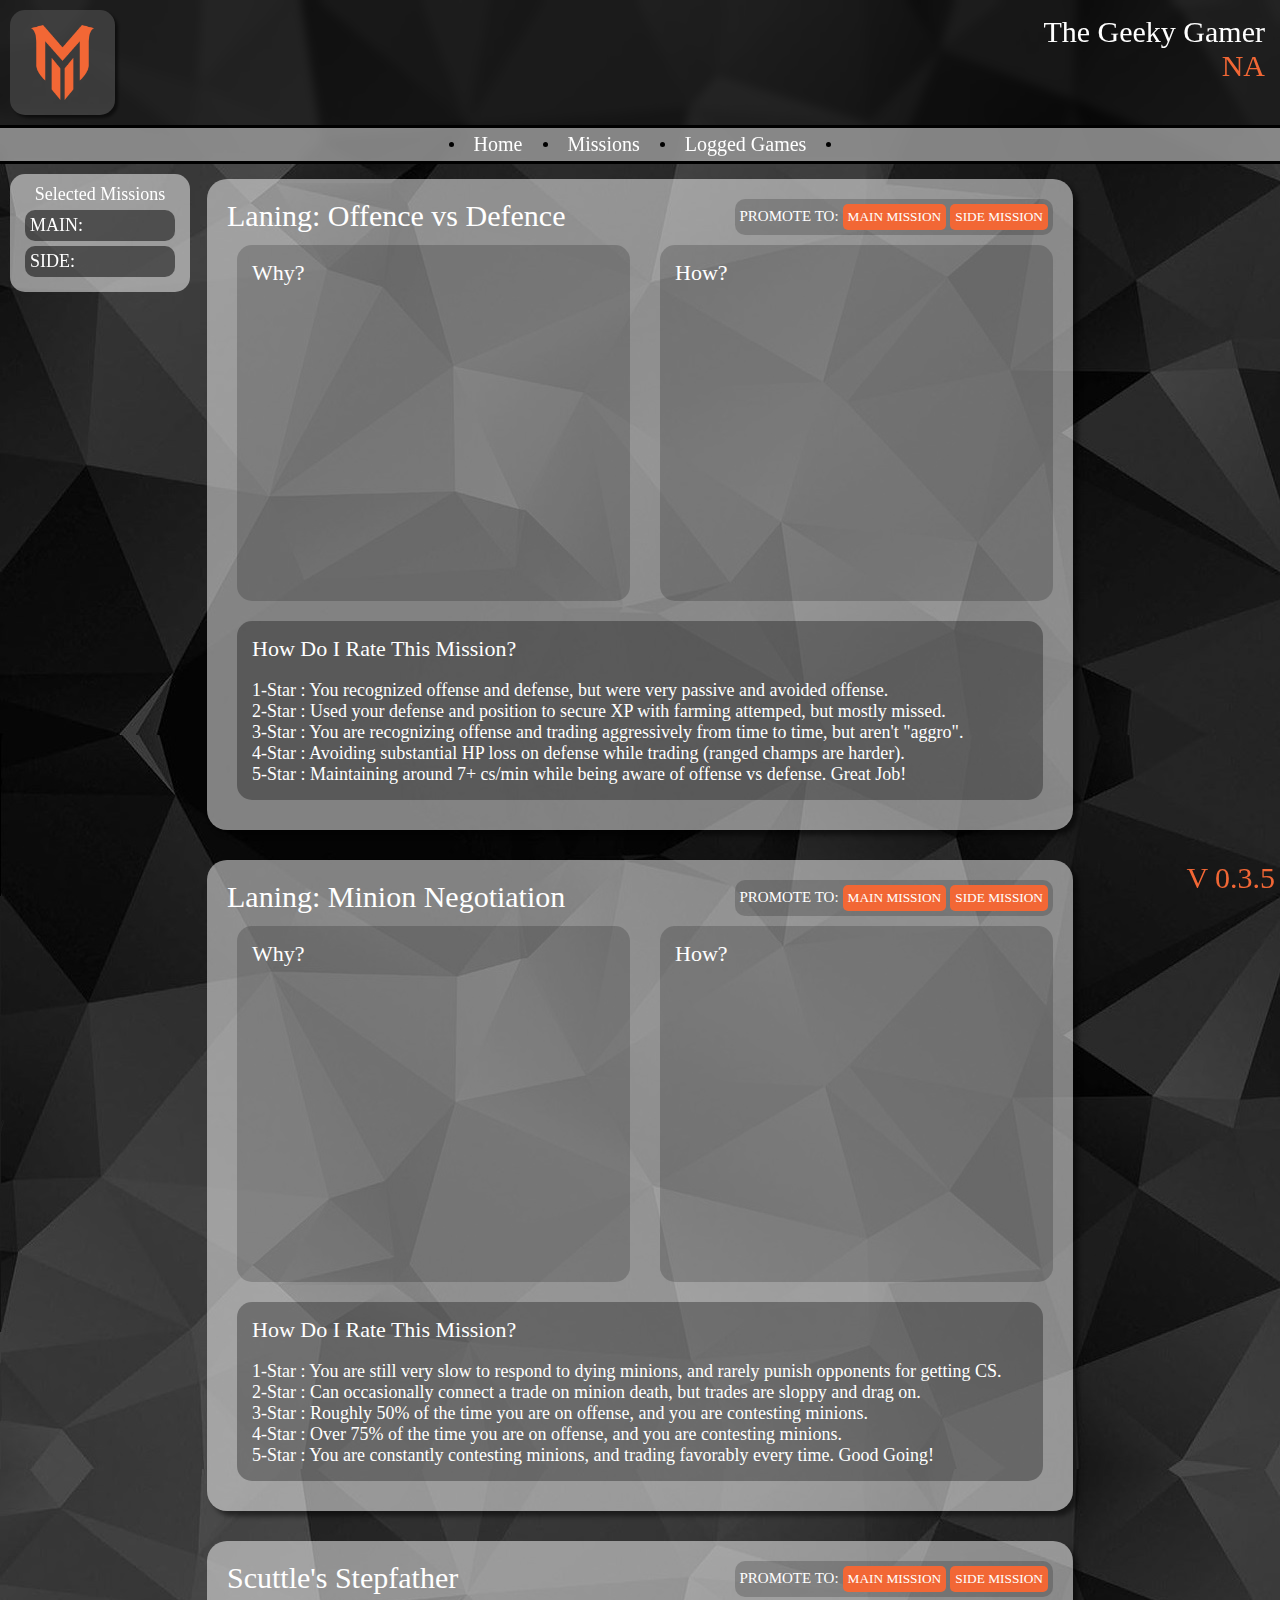
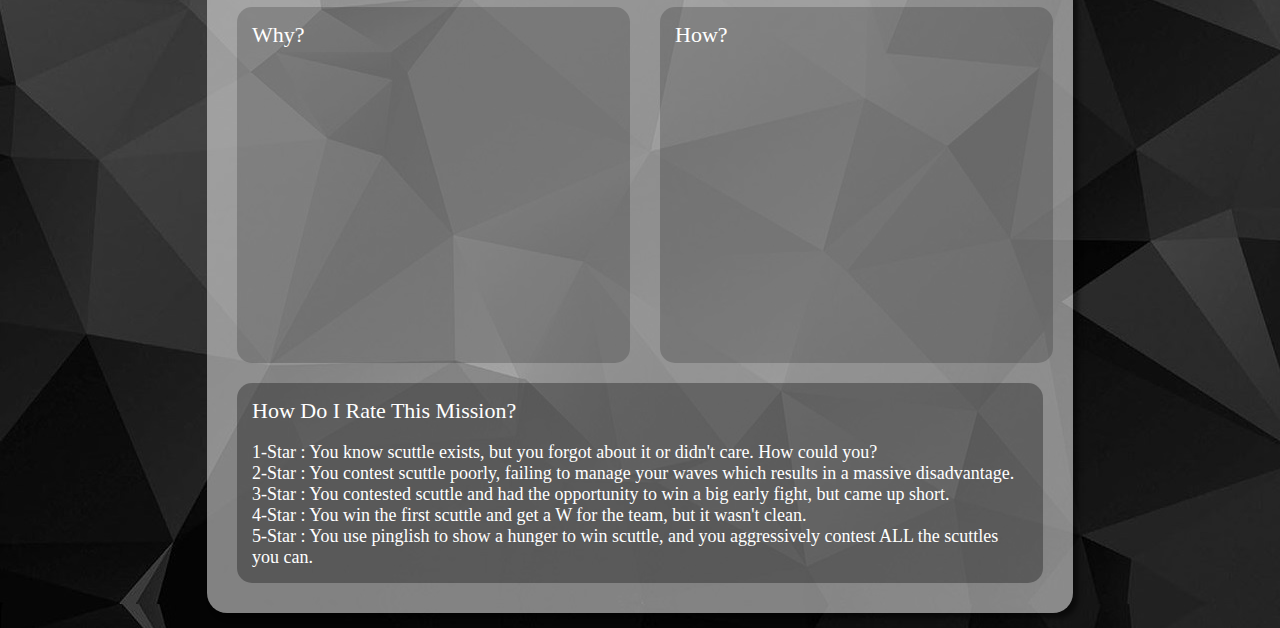
<file: missions.html>
<!DOCTYPE=html>
<html>

<head>

	<title>Macro-Mentor Web App</title>
	<meta charset="utf-8">
	<link rel="stylesheet" href="style.css">
	<link rel="icon" href="logo.png">

</head>

<body>

	<header>
		
		<div class="header">

			<div class="header-div">

				<div class="text-div-left">
					<img src="logo.png">
				</div>

			</div>

			<div class="header-div">

				<div class="text-div-right">
					<span class="header-text">The Geeky Gamer</span><br/>
					<span class="header-text" style="color: #F26735;">NA</span>
				</div>

			</div>

			<div class="nav-div">

				<div class="link-container">
				
					<div class="link-bar"></div>

					<div class="nav-link">
						<a href="index.html">Home</a>
					</div>

					<div class="link-bar"></div>

					<div class="nav-link">
						<a href="missions.html">Missions</a>
					</div>

					<div class="link-bar"></div>
				
					<div class="nav-link">
						<a href="gamelogs.html">Logged Games</a>
					</div>

					<div class="link-bar"></div>
				
				</div>

			</div>

		</div>

	</header>

	<main>
		
		<div class="content-main">

			<div class="content-container">

				<div class="headline">

					<div>
						<span class="header-text">Laning: Offence vs Defence</span>
					</div>

					<div class="select-mission">
						<span style="font-size: 15px; color: #fff;">PROMOTE TO:</span>
						<button type="button" onclick="updateMission('Offence vs Defence', 'main')">MAIN MISSION</button>
						<button type="button" onclick="updateMission('Offence vs Defence', 'side')">SIDE MISSION</button>
					</div>

				</div>

				<div class="video-container">

					<div class="mission-video-why">

						<span class="header2-text">Why?</span>

						<div class="iframe-container">
							<iframe width="100%" height="300" src="https://www.youtube.com/embed/CzTaiE0DEK4" title="Mission Why Video" frameborder="0" allow="accelerometer; autoplay; clipboard-write; encrypted-media; gyroscope; picture-in-picture" allowfullscreen></iframe>
						</div>

					</div>

					<div class="mission-video-how">
			
						<span class="header2-text">How?</span>

						<div class="iframe-container">
							<iframe width="100%" height="300" src="https://www.youtube.com/embed/Jcq3eZQ8rHk" title="Mission How Video" frameborder="0" allow="accelerometer; autoplay; clipboard-write; encrypted-media; gyroscope; picture-in-picture" allowfullscreen></iframe>
						</div>
				
					</div>
			
				</div>

				<div class="sub-container">

					<span class="header2-text">How Do I Rate This Mission?</span><br><br>

					<span class="body-text">
						1-Star : You recognized offense and defense, but were very passive and avoided offense.
					</span><br>
					<span class="body-text">
						2-Star : Used your defense and position to secure XP with farming attemped, but mostly missed.
					</span><br>
					<span class="body-text">
						3-Star : You are recognizing offense and trading aggressively from time to time, but aren't "aggro".
					</span><br>
					<span class="body-text">
						4-Star : Avoiding substantial HP loss on defense while trading (ranged champs are harder).
					</span><br>
					<span class="body-text">
						5-Star : Maintaining around 7+ cs/min while being aware of offense vs defense. Great Job!
					</span>

				</div>
			
			</div>

			<div class="content-container">

				<div class="headline">

					<div>
						<span class="header-text">Laning: Minion Negotiation</span>
					</div>

					<div class="select-mission">
						<span style="font-size: 15px; color: #fff;">PROMOTE TO:</span>
						<button type="button" onclick="updateMission('Minion Negotiation', 'main')">MAIN MISSION</button>
						<button type="button" onclick="updateMission('Minion Negotiation', 'side')">SIDE MISSION</button>
					</div>

				</div>

				<div class="video-container">

					<div class="mission-video-why">

						<span class="header2-text">Why?</span>

						<div class="iframe-container">
							<iframe width="100%" height="300" src="https://www.youtube.com/embed/hGoF8DMokb8" title="Mission Why Video" frameborder="0" allow="accelerometer; autoplay; clipboard-write; encrypted-media; gyroscope; picture-in-picture" allowfullscreen></iframe>
						</div>

					</div>

					<div class="mission-video-how">
			
						<span class="header2-text">How?</span>

						<div class="iframe-container">
							<iframe width="100%" height="300" src="https://www.youtube.com/embed/XGvDX0EYVnU" title="Mission How Video" frameborder="0" allow="accelerometer; autoplay; clipboard-write; encrypted-media; gyroscope; picture-in-picture" allowfullscreen></iframe>
						</div>
				
					</div>
			
				</div>

				<div class="sub-container">

					<span class="header2-text">How Do I Rate This Mission?</span><br><br>

					<span class="body-text">
						1-Star : You are still very slow to respond to dying minions, and rarely punish opponents for getting CS.
					</span><br>
					<span class="body-text">
						2-Star : Can occasionally connect a trade on minion death, but trades are sloppy and drag on.
					</span><br>
					<span class="body-text">
						3-Star : Roughly 50% of the time you are on offense, and you are contesting minions.
					</span><br>
					<span class="body-text">
						4-Star : Over 75% of the time you are on offense, and you are contesting minions.
					</span><br>
					<span class="body-text">
						5-Star : You are constantly contesting minions, and trading favorably every time. Good Going!
					</span>

				</div>
			
			</div>

			<div class="content-container">

				<div class="headline">

					<div>
						<span class="header-text">Scuttle's Stepfather</span>
					</div>

					<div class="select-mission">
						<span style="font-size: 15px; color: #fff;">PROMOTE TO:</span>
						<button type="button" onclick="updateMission('Scuttles Stepfather', 'main')">MAIN MISSION</button>
						<button type="button" onclick="updateMission('Scuttles Stepfather', 'side')">SIDE MISSION</button>
					</div>

				</div>

				<div class="video-container">

					<div class="mission-video-why">

						<span class="header2-text">Why?</span>

						<div class="iframe-container">
							<iframe width="100%" height="300" src="https://www.youtube.com/embed/hZ7eGp6-ubU" title="Mission Why Video" frameborder="0" allow="accelerometer; autoplay; clipboard-write; encrypted-media; gyroscope; picture-in-picture" allowfullscreen></iframe>
						</div>

					</div>

					<div class="mission-video-how">
			
						<span class="header2-text">How?</span>

						<div class="iframe-container">
							<iframe width="100%" height="300" src="https://www.youtube.com/embed/75ZmH5C-AEk" title="Mission How Video" frameborder="0" allow="accelerometer; autoplay; clipboard-write; encrypted-media; gyroscope; picture-in-picture" allowfullscreen></iframe>
						</div>
				
					</div>
			
				</div>

				<div class="sub-container">

					<span class="header2-text">How Do I Rate This Mission?</span><br><br>

					<span class="body-text">
						1-Star : You know scuttle exists, but you forgot about it or didn't care. How could you?
					</span><br>
					<span class="body-text">
						2-Star : You contest scuttle poorly, failing to manage your waves which results in a massive disadvantage.
					</span><br>
					<span class="body-text">
						3-Star : You contested scuttle and had the opportunity to win a big early fight, but came up short.
					</span><br>
					<span class="body-text">
						4-Star : You win the first scuttle and get a W for the team, but it wasn't clean.
					</span><br>
					<span class="body-text">
						5-Star : You use pinglish to show a hunger to win scuttle, and you aggressively contest ALL the scuttles you can.
					</span>

				</div>
			
			</div>

			<div id="current-missions" style="text-align: center;">
				<span class="body-text">Selected Missions</span>
				<div class="mission-label" style="text-align: left;">
					<span class="body-text">MAIN:</span>
					<span class="body-text" id="selected-main"></span>
				</div>
				<div class="mission-label" style="text-align: left;">
					<span class="body-text">SIDE:</span>
					<span class="body-text" id="selected-side"></span>
				</div>
			</div>
		
		</div>

	</main>

	<footer>
		<div class="version-float header-text" style="color: #F26735;">V 0.3.5</div>
	</footer>

</body>

<script type="text/javascript" src="script.js"></script>

</html>
</file>
<file: style.css>
﻿body {
    margin: 0px;
    padding: 0px;
    font-family: Bahnschrift;
    background-image: url(background.png);
}

.text-div-left img {
    text-align: left;
    margin: 10px;
    padding: 15px;
    width: 10%;
    height: auto;
    min-width: 75px;
    border-radius: 15px;
    background: #ffffff30;
    backdrop-filter: blur(5px);
    box-shadow: 3px 3px 3px #00000080;
}

.text-div-right {
    text-align: right;
    margin: auto;
    padding: 15px;
    color: #fff;
}

.title-text {
    font-size: 60px;
    font-family: Roboto;
    color: #fff;
}

.header-text {
    font-size: 30px;
    color: #fff;
}

.header2-text {
    font-size: 22px;
    color: #fff;
}

.body-text {
    font-size: 18px;
    color: #fff;
}

header {
    position: sticky;
    top: 0px;
    background: #00000080;
    backdrop-filter: blur(5px);
}

.header {
    display: grid;
    grid-template-rows: repeat(2, auto);
    grid-template-columns: repeat(2, 50%);
}

.nav-div {
    grid-row: 2/3;
    grid-column: 1/3;
    background: #ffffff80;
    border-top: 3px solid #000;
    backdrop-filter: blur(5px);
    border-bottom: 3px solid #000;
}

.link-container {
    display: flex;
    justify-content: center;
}

.link-bar {
    margin: auto 5px;
    width: 5px;
    height: 5px;
    border-radius: 50%;
    background: #000000;
}

.nav-link {
    padding: 5px;
    border-radius: 5px;
    font-size: 20px;
}

.nav-link:hover {
    background: #ffffff20;
}

.nav-link a {
    padding: 10px;
    text-decoration: none;
    color: #ffffff;
}

.content-main {
    display: grid;
    grid-template-rows: repeat(3, auto);
    grid-template-columns: 15% auto 15%;
}

.content-container {
    grid-column: 2/3;
    background: #ffffff80;
    border-radius: 20px;
    padding: 20px;
    margin: 15px;
    box-shadow: 5px 5px 5px #00000080;
}

.headline {
    display: flex;
    justify-content: space-between;
}

.select-mission {
    padding: 5px;
    background: #00000030;
    border-radius: 10px;
}

.select-mission button {
    padding: 5px;
    background: #F26735;
    border: 0px;
    color: #fff;
    border-radius: 5px;
    font-family: Bahnschrift;
    cursor: pointer;
}

.video-container {
    display: grid;
    grid-template-rows: 100%;
    grid-template-columns: 50% 50%;
    grid-gap: 10px;
}

.mission-video-how,
.mission-video-why {
    background: #00000030;
    padding: 15px;
    margin: 10px;
    border-radius: 15px;
}

.iframe-container iframe {
    border-radius: 10px;
}

.sub-container {
    margin: 10px;
    padding: 15px;
    background: #00000050;
    border-radius: 15px;
}

.game-log-title {
    display: grid;
    grid-template-rows: auto;
    grid-template-columns: 15% 15% 40% 15% 15%;
    margin: 10px;
    padding: 10px;
    background: #00000080;
    border-radius: 15px;
}

.game-log {
    display: grid;
    grid-template-rows: auto;
    grid-template-columns: 15% 15% 40% 15% 15%;
    margin: 10px;
    padding: 10px;
    background: #00000080;
    border-radius: 15px;
}

.log-column-one {
    margin: auto 0px;
}

.log-column-two {
    margin: auto 0px;
}

.log-column-two img {
    width: 50px;
    height: auto;
}

.log-column-three {
    margin: auto 0px;
}

.log-column-four {
    margin: auto 0px;
}

.log-column-five {
    margin: auto 0px;
}

.log-column-five button {
    border: 0px;
    cursor: pointer;
    background: #F26735;
    padding: 10px 15px;
    border-radius: 10px;
    color: #fff;
    font-family: Bahnschrift;
}

#review-log-window {
    display: none;
    grid-template-rows: auto auto;
    grid-template-columns: repeat(3, 1fr);
    background: #00000040;
    border-radius: 15px;
    padding: 10px;
    margin: 10px;
}

.review-grid-container {
    background: #ffffff80;
    border-radius: 15px;
    padding: 10px;
    margin: 10px;
}

.review-div {
    background: #00000050;
    padding: 5px;
    margin: 5px;
    border-radius: 15px;
}

.review-violations {
    background: #ffffff80;
    grid-column: 1/4;
    border-radius: 15px;
}

.vio-span {
    background: #00000050;
    border-radius: 5px;
    margin: 5px;
    padding: 5px;
}

.version-float {
    position: fixed;
    bottom: 5px;
    right: 5px;
}

#current-missions {
    display: block;
    position: fixed;
    margin: 10px;
    padding: 10px;
    width: 12.5%;
    background: #ffffff80;
    border-radius: 15px;
}

.mission-label {
    padding: 5px;
    margin: 5px;
    background: #00000080;
    border-radius: 10px;
}

.date-container {
    padding: 5px;
    background: #00000030;
    border-radius: 10px;
}

.image-container {
display: grid;
    grid-template-rows: 100%;
    grid-template-columns: 50% 50%;
    grid-gap: 10px;
}

.image-div,
.description-div {
    background: #00000030;
    padding: 15px;
    margin: 10px;
    border-radius: 15px;
}

.image-div img {
    width: 100%;
    height: 400px;
    border-radius: 10px;
}

#new-game-window {
    display: none;
    position: fixed;
    width: 100%;
    height: 100%;
    background: #00000080;
    backdrop-filter: blur(5px);
}

#foreground-window {
    margin :auto;
    margin-top: 200px;
    height: 720px;
    width: 600px;
    background: #000000f0;
    backdrop-filter: blur(10px);
    border-radius: 15px;
}

#survey-form {
    display: grid;
    grid-template-rows: repeat(4, auto);
    grid-template-columns: 50% 50%;
}

.form-box {
    margin: 10px;
}

.textbox {
    resize: none;
    width: 100%;
    height: 150px;
    padding: 10px;
    margin: 10px 0px;
    font-family: Bahnschrift;
    border-radius: 15px;
    font-size: 18px;
    background: #ffffffe0;
}

#grid-00 {
    grid-row: 1/2;
    grid-column: 1/2;
    align-self: center;
    justify-self: center;
    padding: 10px;
}

#grid-00 select {
    width: 150px;
    background: #ffffffe0;
    padding: 5px;
    border-radius: 10px;
    font-family: Bahnschrift;
    font-size: 15px;
}

option {
    background: #e0e0e0;
}

#grid-01 {
    grid-row: 1/2;
    grid-column: 2/3;
    align-self: center;
    justify-self: center;
}

#grid-02 {
    grid-row: 2/3;
    grid-column: 1/3;
}

#grid-03 {
    grid-row: 3/4;
    grid-column: 1/3;
}

#grid-04 {
    grid-row: 4/5;
    grid-column: 1/3;
    text-align: center;
}

#submit-form {
    background: #F26735;
    color: white;
    font-family: Bahnschrift;
    font-size: 12px;
    border: 0px;
    border-radius: 5px;
}
</file>
